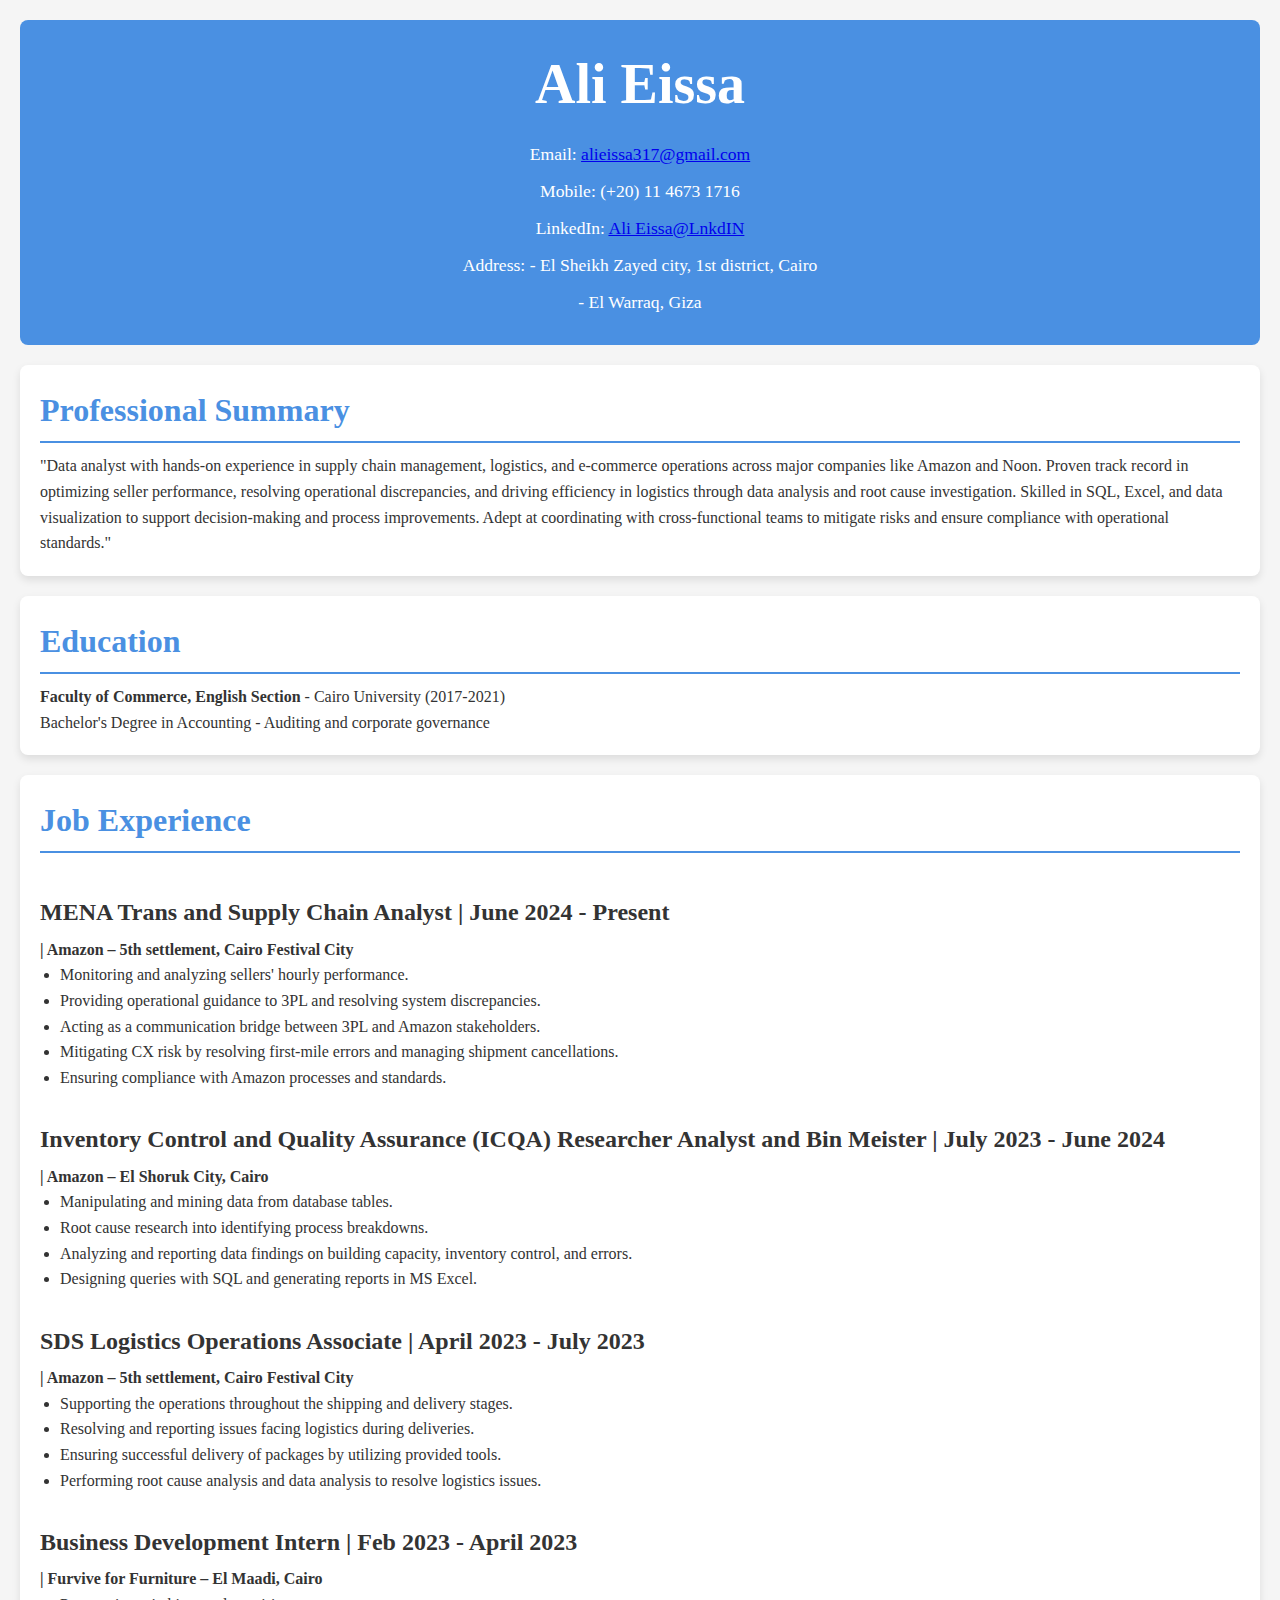
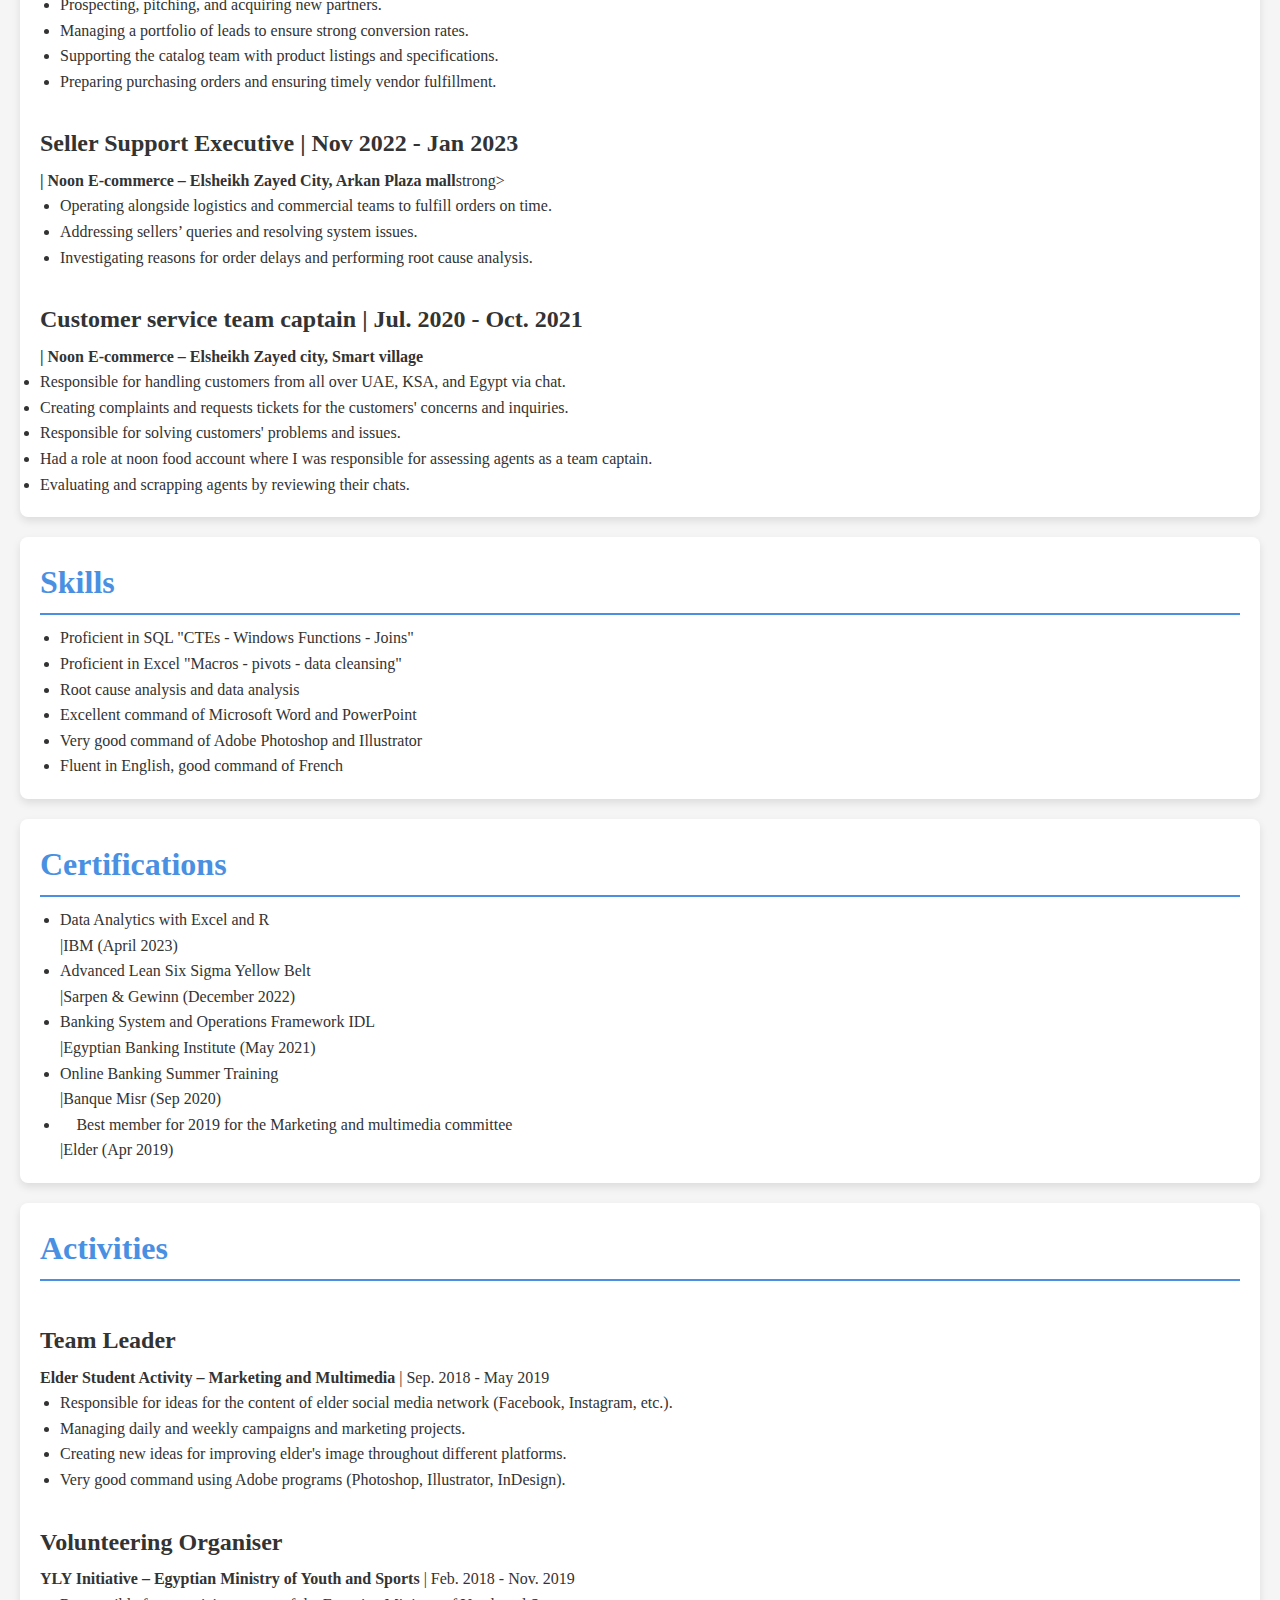
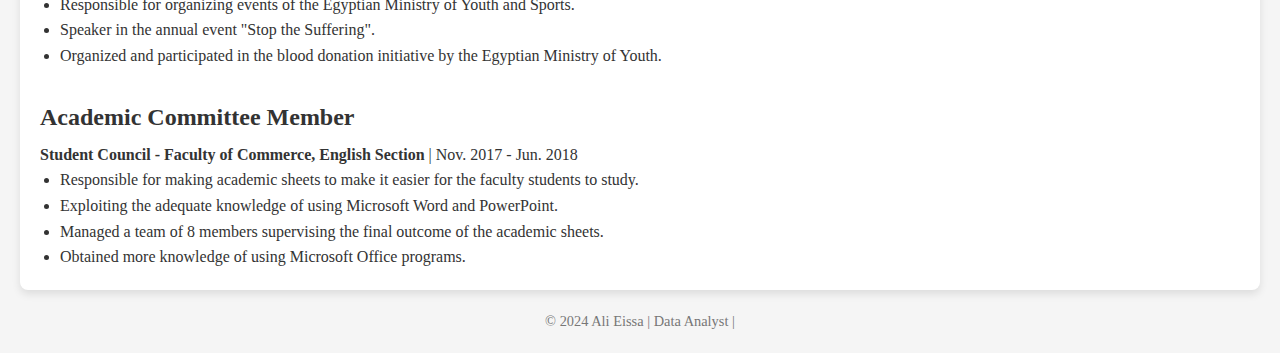
<file: index.html>
<!DOCTYPE html>
<html lang="en">
<head>
    <meta charset="UTF-8">
    <meta name="viewport" content="width=device-width, initial-scale=1.0">
    <title>Ali Eissa | Operations Data Analyst |</title>
    <link href="https://fonts.googleapis.com/css2?family=Architects+Daughter&display=swap" rel="stylesheet">
    <link rel="stylesheet" href="styles.css"> <!-- Link to the CSS file -->
</head>
<body>
    <header>
        <h1>Ali Eissa</h1>
<!-- <img src="CV_picture.jpg" alt="Profile Picture" class="profile-pic"> <!-- Profile Picture -->
        <p>Email: <a href="mailto:alieissa317@gmail.com">alieissa317@gmail.com</a></p>
        <p>Mobile: (+20) 11 4673 1716</p>
        <p>LinkedIn: <a href="https://www.linkedin.com/in/ali-eissa-44154a180" target="_blank">Ali Eissa@LnkdIN</a></p>
        <p>Address: - El Sheikh Zayed city, 1st district, Cairo</p>
        <p>- El Warraq, Giza</p>
    </header>

    <section>
        <h2>Professional Summary</h2>
        <p>"Data analyst with hands-on experience in supply chain management, logistics, and e-commerce operations across major companies like Amazon and Noon. Proven track record in optimizing seller performance, resolving operational discrepancies, and driving efficiency in logistics through data analysis and root cause investigation. Skilled in SQL, Excel, and data visualization to support decision-making and process improvements. Adept at coordinating with cross-functional teams to mitigate risks and ensure compliance with operational standards."</p>
    </section>

    <section>
        <h2>Education</h2>
        <p><strong>Faculty of Commerce, English Section</strong> - Cairo University             (2017-2021)</p>
        <p>Bachelor's Degree in Accounting - Auditing and corporate governance</p>
    </section>

    <section>
        <h2>Job Experience</h2>

        <h3>MENA Trans and Supply Chain Analyst | June 2024 - Present
        </h3><strong>| Amazon – 5th settlement, Cairo Festival City</strong></h3>
        <ul>
            <li>Monitoring and analyzing sellers' hourly performance.</li>
            <li>Providing operational guidance to 3PL and resolving system discrepancies.</li>
            <li>Acting as a communication bridge between 3PL and Amazon stakeholders.</li>
            <li>Mitigating CX risk by resolving first-mile errors and managing shipment cancellations.</li>
            <li>Ensuring compliance with Amazon processes and standards.</li>
        </ul>

        <h3>Inventory Control and Quality Assurance (ICQA) Researcher Analyst and Bin Meister | July 2023 - June 2024
        </h3><strong>| Amazon – El Shoruk City, Cairo</strong></h3>
        <ul>
            <li>Manipulating and mining data from database tables.</li>
            <li>Root cause research into identifying process breakdowns.</li>
            <li>Analyzing and reporting data findings on building capacity, inventory control, and errors.</li>
            <li>Designing queries with SQL and generating reports in MS Excel.</li>
        </ul>

        <h3>SDS Logistics Operations Associate | April 2023 - July 2023
        </h3><strong>| Amazon – 5th settlement, Cairo Festival City</strong></h3>
        <ul>
            <li>Supporting the operations throughout the shipping and delivery stages.</li>
            <li>Resolving and reporting issues facing logistics during deliveries.</li>
            <li>Ensuring successful delivery of packages by utilizing provided tools.</li>
            <li>Performing root cause analysis and data analysis to resolve logistics issues.</li>
        </ul>

        <h3>Business Development Intern | Feb 2023 - April 2023
        </h3><strong>| Furvive for Furniture – El Maadi, Cairo</strong></h3>
        <ul>
            <li>Prospecting, pitching, and acquiring new partners.</li>
            <li>Managing a portfolio of leads to ensure strong conversion rates.</li>
            <li>Supporting the catalog team with product listings and specifications.</li>
            <li>Preparing purchasing orders and ensuring timely vendor fulfillment.</li>
        </ul>

        <h3>Seller Support Executive | Nov 2022 - Jan 2023
        </h3><strong>| Noon E-commerce – Elsheikh Zayed City, Arkan Plaza mall</strong>strong></h3>
        <ul>
            <li>Operating alongside logistics and commercial teams to fulfill orders on time.</li>
            <li>Addressing sellers’ queries and resolving system issues.</li>
            <li>Investigating reasons for order delays and performing root cause analysis.</li>
        </ul>

        <h3>Customer service team captain		| Jul. 2020 - Oct. 2021
        </h3><strong>| Noon E-commerce – Elsheikh Zayed city, Smart village</strong></h3>

            <li>Responsible for handling customers from all over UAE, KSA, and Egypt via chat.</li>
            <li>Creating complaints and requests tickets for the customers' concerns and inquiries.</li>
            <li>Responsible for solving customers' problems and issues.</li>
            <li>Had a role at noon food account where I was responsible for assessing agents as a team captain.</li>
            <li>Evaluating and scrapping agents by reviewing their chats.</li>
    </section>

    <section>
        <h2>Skills</h2>
        <ul>
            <li>Proficient in SQL "CTEs - Windows Functions - Joins"</li> 
            <li>Proficient in Excel "Macros - pivots - data cleansing"</li>
            <li>Root cause analysis and data analysis</li>
            <li>Excellent command of Microsoft Word and PowerPoint</li>
            <li>Very good command of Adobe Photoshop and Illustrator</li>
            <li>Fluent in English, good command of French</li>
        </ul>
    </section>

    <section>
        <h2>Certifications</h2>
        <ul>
            <li>Data Analytics with Excel and R 
            </li>|IBM (April 2023)</li>
            <li>Advanced Lean Six Sigma Yellow Belt
            </li>|Sarpen & Gewinn (December 2022)</li>
            <li>Banking System and Operations Framework IDL 
            </li>|Egyptian Banking Institute (May 2021)</li>
            <li>Online Banking Summer Training 
            </li>|Banque Misr (Sep 2020)</li>
            <li>	Best member for 2019 for the Marketing and multimedia committee 
            </li>|Elder (Apr 2019)</li>
        </ul>
    </section>

    <section>
        <h2>Activities</h2>

    <div class="activity">
        <h3>Team Leader</h3>
        <p><strong>Elder Student Activity – Marketing and Multimedia</strong> | Sep. 2018 - May 2019</p>
        <ul>
            <li>Responsible for ideas for the content of elder social media network (Facebook, Instagram, etc.).</li>
            <li>Managing daily and weekly campaigns and marketing projects.</li>
            <li>Creating new ideas for improving elder's image throughout different platforms.</li>
            <li>Very good command using Adobe programs (Photoshop, Illustrator, InDesign).</li>
        </ul>
    </div>
    
    <div class="activity">
        <h3>Volunteering Organiser</h3>
        <p><strong>YLY Initiative – Egyptian Ministry of Youth and Sports</strong> | Feb. 2018 - Nov. 2019</p>
        <ul>
            <li>Responsible for organizing events of the Egyptian Ministry of Youth and Sports.</li>
            <li>Speaker in the annual event "Stop the Suffering".</li>
            <li>Organized and participated in the blood donation initiative by the Egyptian Ministry of Youth.</li>
        </ul>
    </div>
    
    <div class="activity">
        <h3>Academic Committee Member</h3>
        <p><strong>Student Council - Faculty of Commerce, English Section</strong> | Nov. 2017 - Jun. 2018</p>
        <ul>
            <li>Responsible for making academic sheets to make it easier for the faculty students to study.</li>
            <li>Exploiting the adequate knowledge of using Microsoft Word and PowerPoint.</li>
            <li>Managed a team of 8 members supervising the final outcome of the academic sheets.</li>
            <li>Obtained more knowledge of using Microsoft Office programs.</li>
        </ul>
    </div>
</section>

    </section>

    <footer>
        <p>&copy; 2024 Ali Eissa | Data Analyst |</p>
    </footer>
</body>
</html>
</file>
<file: styles.css>
/* General Reset */
* {
    margin: 0;
    padding: 0;
    box-sizing: border-box;
}

/* Body Styles */
body {
    font-family: 'Times New Roman', serif;
    line-height: 1.6;
    background-color: #f5f5f5;
    color: #333;
    padding: 20px;
}

/* Header Styles */
header {
    background-color: #4a90e2;
    color: white;
    padding: 20px;
    text-align: center;
    border-radius: 8px;
}

header h1 {
    font-size: 3.5em;
    margin-bottom: 10px;
}

header p {
    margin: 9px 0;
    font-size: 1.1em;
}

/* Section Styles */
section {
    background-color: white;
    margin: 20px 0;
    padding: 20px;
    border-radius: 8px;
    box-shadow: 0 4px 8px rgba(0, 0, 0, 0.1);
}

section h2 {
    font-size: 2em;
    margin-bottom: 10px;
    color: #4a90e2;
    border-bottom: 2px solid #4a90e2;
    padding-bottom: 5px;
}

section ul {
    list-style-type: disc;
    padding-left: 20px;
}

/* Job Experience Styles */
h3 {
    font-size: 1.5em;
    color: #333;
    margin-bottom: 5px;
    padding-top: 30px;
}

/* Job Experience first line to prevent padding */
h3.a {
    font-size: 1.5em;
    color: #333;
    margin-bottom: 5px;
}

/* Skills Styles */
section#skills ul {
    display: flex;
    flex-wrap: wrap;
}

section#skills li {
    background: #4a90e2;
    color: white;
    padding: 10px;
    margin: 7px;
    font-size: 1.1em;
    border-radius: 5px;
    flex: 1 1 45%; /* Responsive items */
}

/* Footer Styles */
footer {
    text-align: center;
    margin-top: 20px;
    font-size: 0.9em;
    color: #777;
}

/* Responsive Styles */
@media (max-width: 768px) {
    header h1 {
        font-size: 2em;
    }

    section {
        padding: 15px;
    }

    section h2 {
        font-size: 1.8em;
    }

    section#skills li {
        flex: 1 1 100%; /* Stack on small screens */
    }
}
</file>
